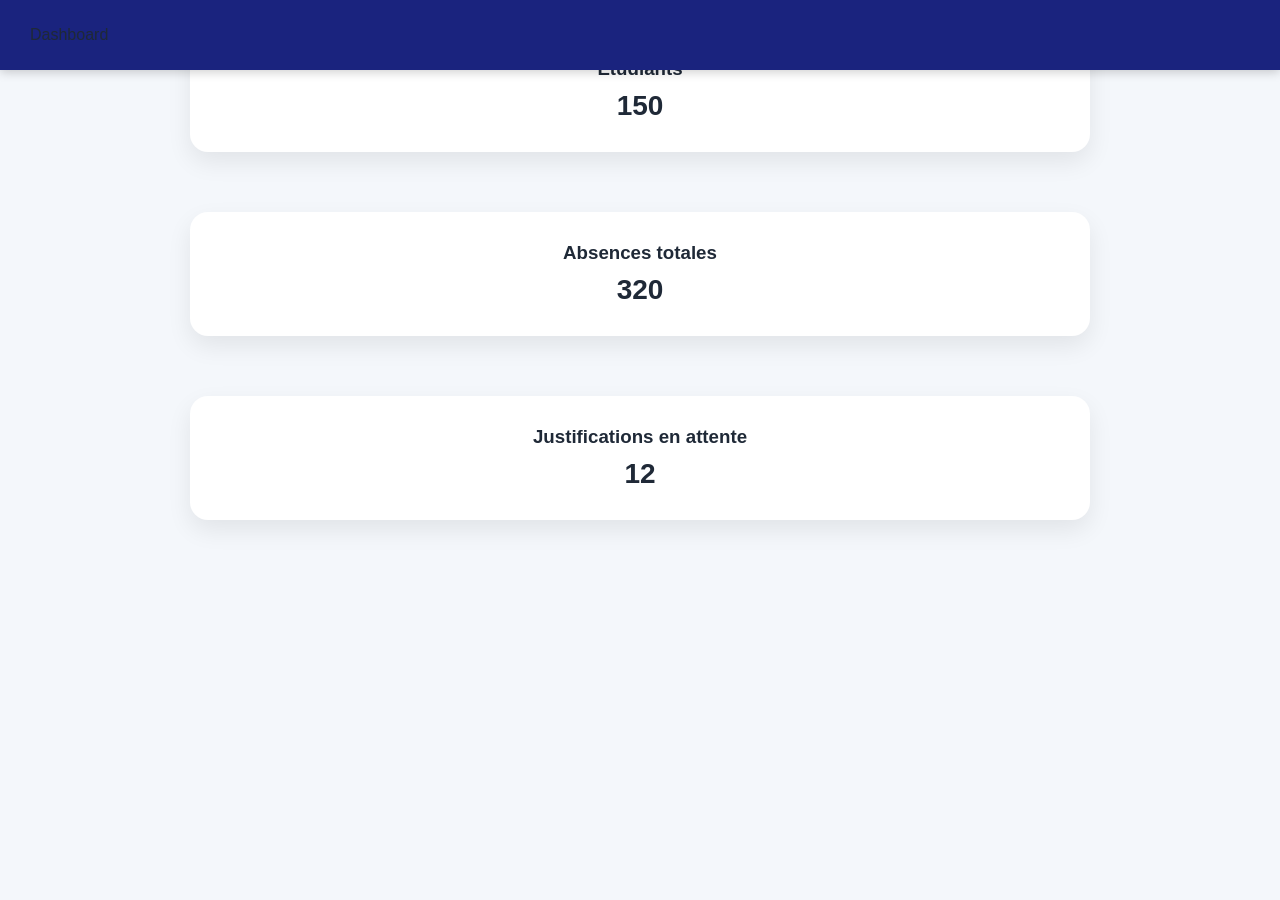
<file: dashboard.html>
<!DOCTYPE html>
<html lang="fr">
<head>
    <meta charset="UTF-8">
    <title>Dashboard – Gestion des Absences</title>
    <link rel="stylesheet" href="style.css">
</head>

<body>

<nav class="navbar">
    <div class="logo">Dashboard</div>
</nav>

<section class="hero">

<div class="hero-content">

<h1>Tableau de Bord</h1>

<div style="display:flex; gap:30px; flex-wrap:wrap; justify-content:center;">

<div class="card">
<h3>Étudiants</h3>
<p>150</p>
</div>

<div class="card">
<h3>Absences totales</h3>
<p>320</p>
</div>

<div class="card">
<h3>Justifications en attente</h3>
<p>12</p>
</div>

</div>

</div>

</section>

</body>
</html>
</file>
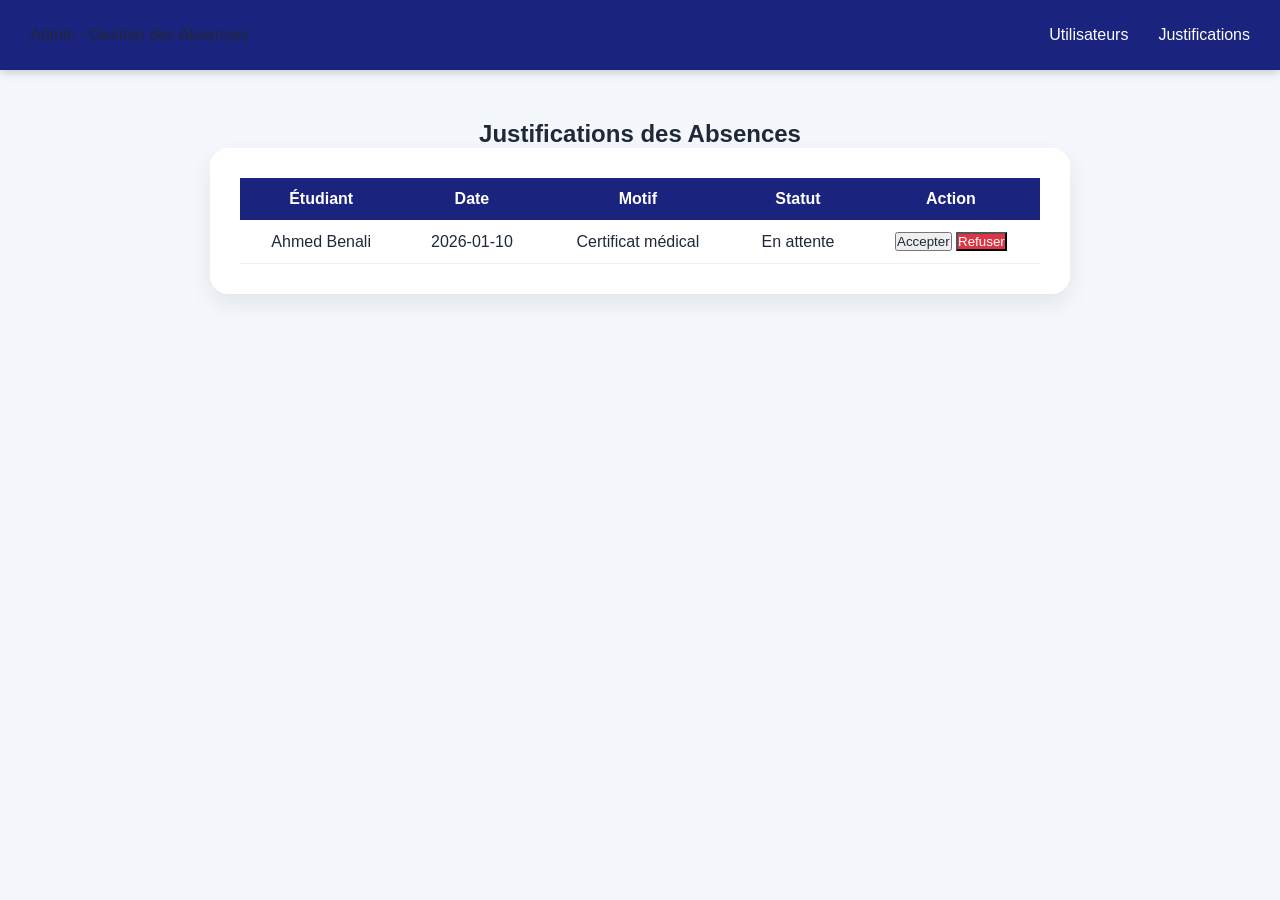
<file: justifications.html>
<!DOCTYPE html>
<html lang="fr">
<head>
<meta charset="UTF-8">
<title>Justifications</title>
<link rel="stylesheet" href="style.css">
</head>

<body>

<nav class="navbar">
<div>Admin - Gestion des Absences</div>
 <link rel="stylesheet" href="style.css">
<ul>

<li><a href="manage-users.html">Utilisateurs</a></li>
<li><a href="justifications.html">Justifications</a></li>
</ul>
</nav>
<div class="page-container">

<h2 class="page-title">Justifications des Absences</h2>

<div class="card">

<table class="table">
<tr>
<th>Étudiant</th>
<th>Date</th>
<th>Motif</th>
<th>Statut</th>
<th>Action</th>
</tr>

<tr>
<td>Ahmed Benali</td>
<td>2026-01-10</td>
<td>Certificat médical</td>
<td>En attente</td>
<td>
<button class="btn primary">Accepter</button>
<button class="btn" style="background:#dc3545;color:white;">Refuser</button>
</td>
</tr>

</table>

</div>

</div>

</body>
</html>
</file>
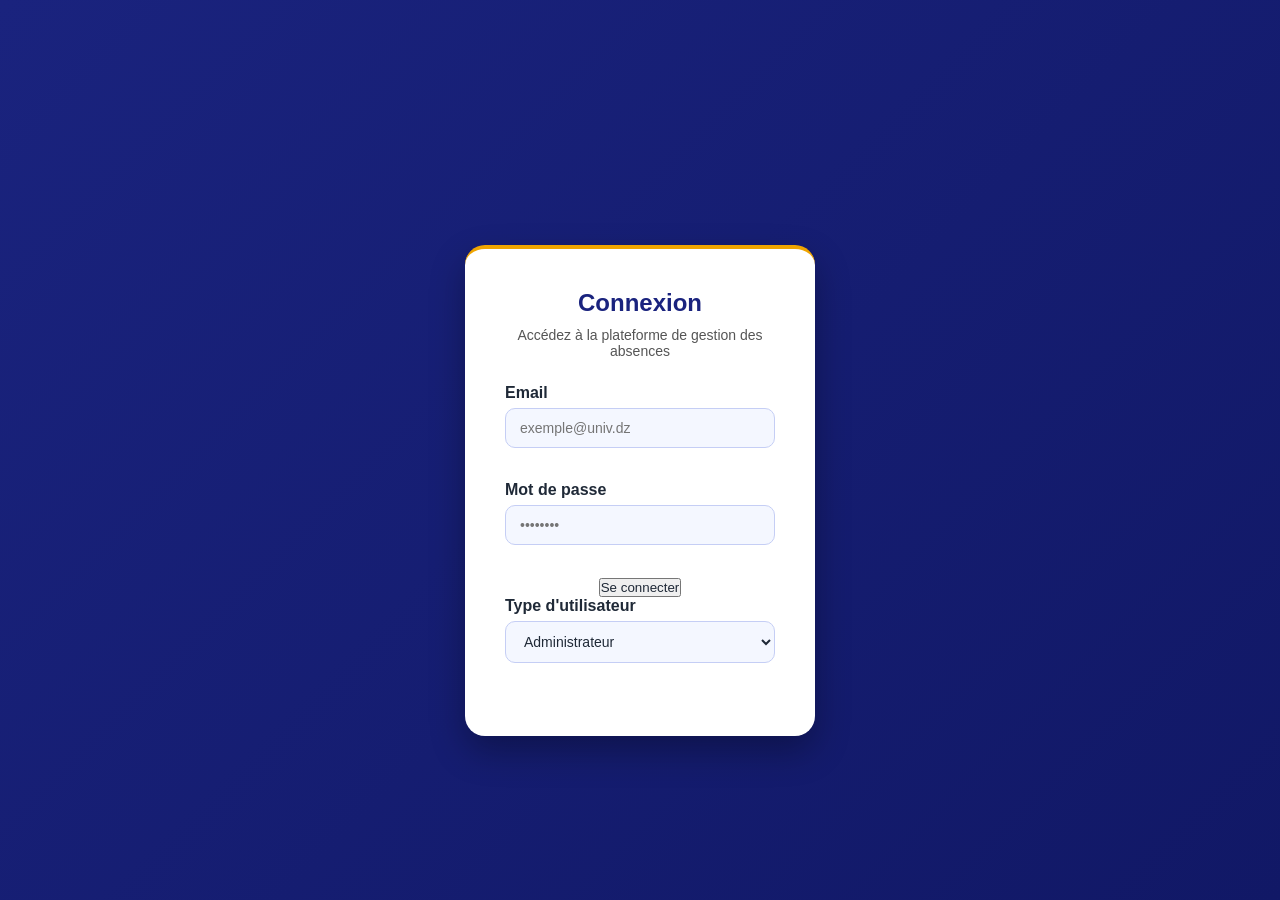
<file: login.html>
<!DOCTYPE html>
<html lang="fr">
<head>
    <meta charset="UTF-8">
    <title>Connexion | Gestion des Absences</title>
    <link rel="stylesheet" href="style.css">
</head>

<body class="login-body">

    <div class="login-container">

        <div class="login-card">

            <h2>Connexion</h2>
            <p class="subtitle">Accédez à la plateforme de gestion des absences</p>

            <form action="#" method="POST">

                <div class="form-group">
                    <label>Email</label>
                    <input type="email" placeholder="exemple@univ.dz" required>
                </div>

                <div class="form-group">
                    <label>Mot de passe</label>
                    <input type="password" placeholder="••••••••" required>
                </div>

                <button type="submit" class="btn primary">
                    Se connecter
                </button>
                 <div class="form-group">
<label>Type d'utilisateur</label>
<select>
<option>Administrateur</option>
<option>Étudiant</option>
<option>Professeur</option>
</select>
</div>
            </form>

        </div>

    </div>

</body>
</html>
</file>
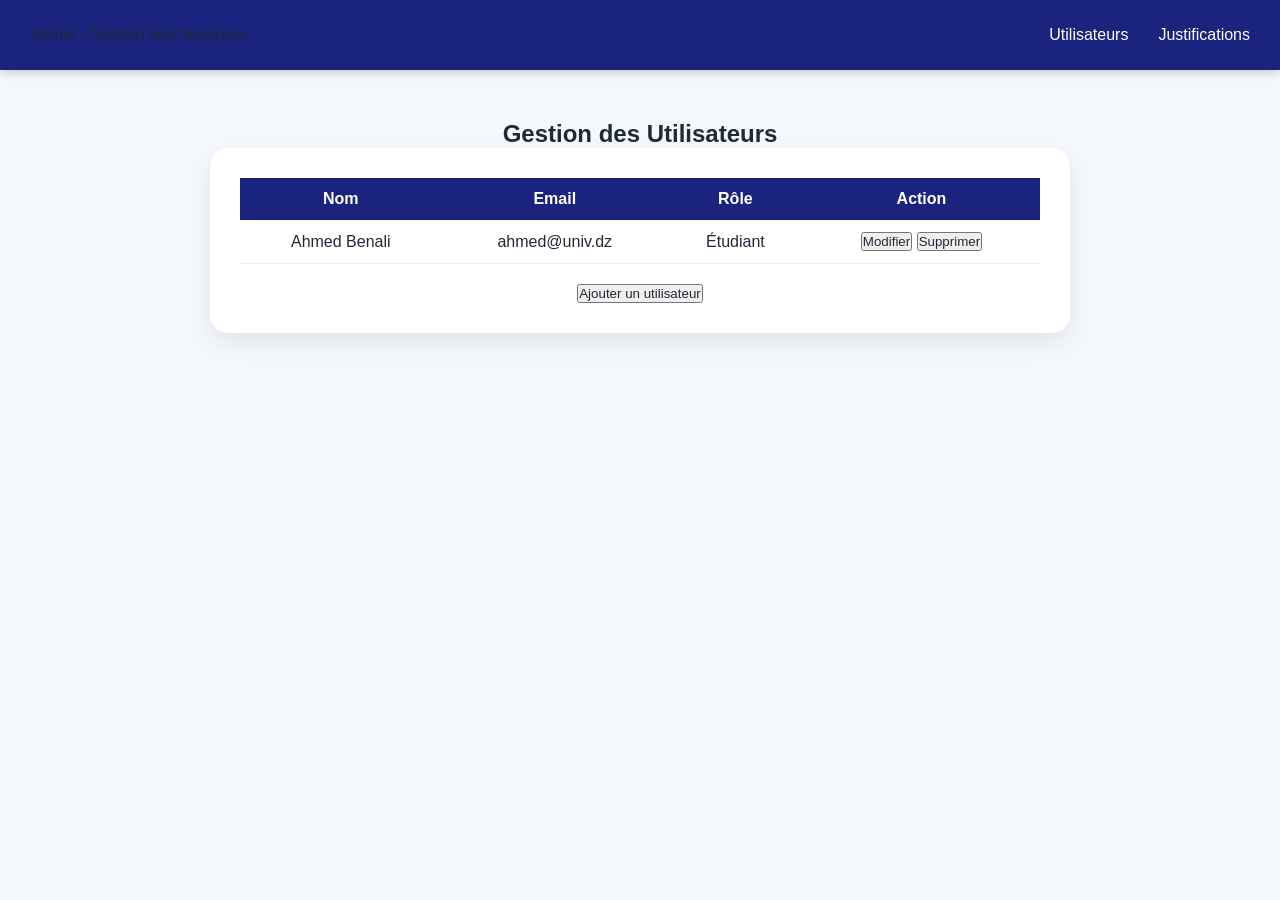
<file: manage-users.html>
<!DOCTYPE html>
<html lang="fr">
<head>
<meta charset="UTF-8">
<title>Gestion des Utilisateurs</title>
<link rel="stylesheet" href="style.css">
</head>

<body>

<nav class="navbar">
<div>Admin - Gestion des Absences</div>
<ul>

<li><a href="manage-users.html">Utilisateurs</a></li>
<li><a href="justifications.html">Justifications</a></li>
</ul>
</nav>

<div class="page-container">

<h2 class="page-title">Gestion des Utilisateurs</h2>

<div class="card center-card">

<table class="table">
<tr>
<th>Nom</th>
<th>Email</th>
<th>Rôle</th>
<th>Action</th>
</tr>

<tr>
<td>Ahmed Benali</td>
<td>ahmed@univ.dz</td>
<td>Étudiant</td>
<td>
<button class="btn primary">Modifier</button>
<button class="btn delete-btn">Supprimer</button>
</td>
</tr>

</table>

<button class="btn primary" style="margin-top:20px;">
Ajouter un utilisateur
</button>

</div>

</div>

</body>
</html>
</file>
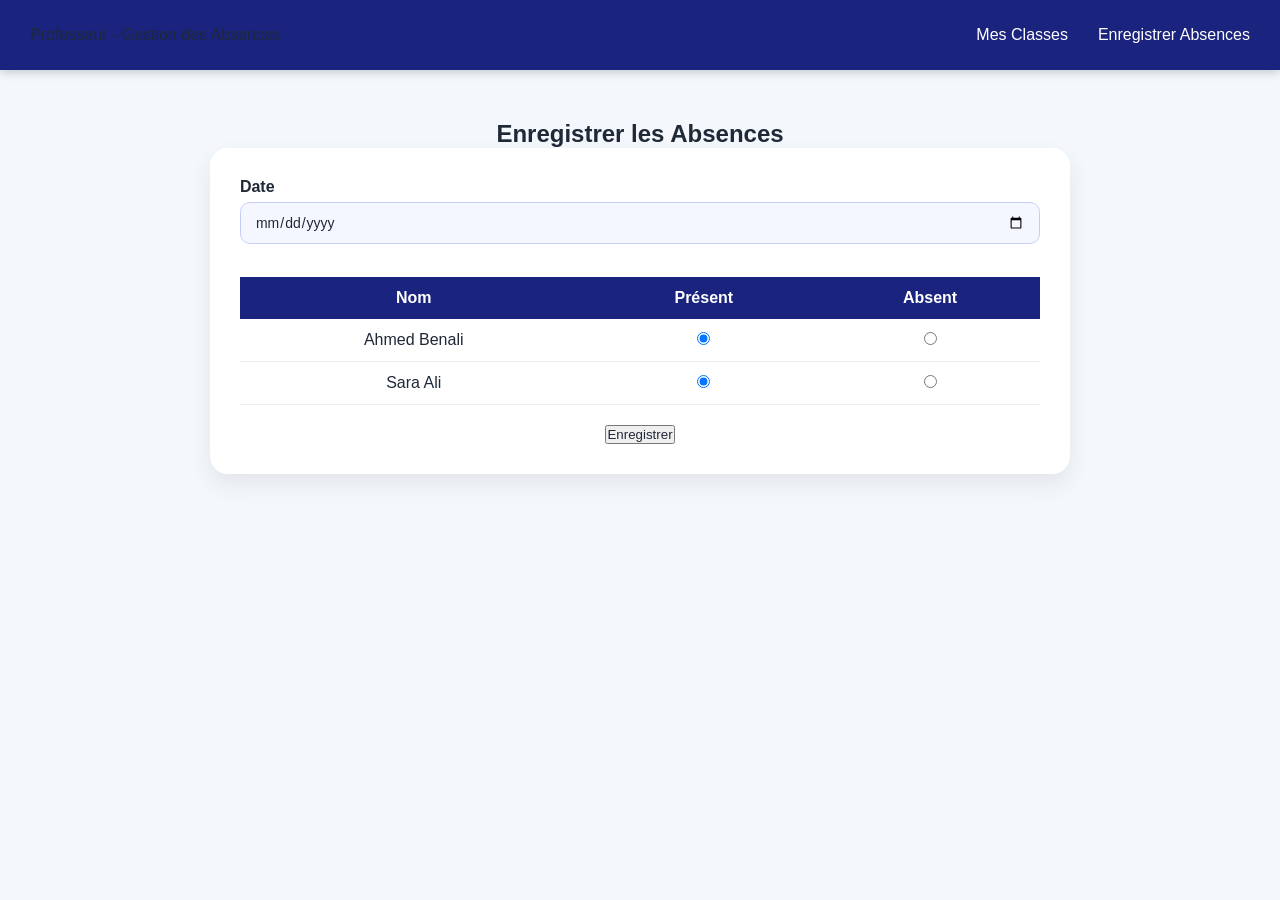
<file: mark-absences.html>
<!DOCTYPE html>
<html lang="fr">
<head>
<meta charset="UTF-8">
<title>Enregistrer les Absences</title>
<link rel="stylesheet" href="style.css">
</head>

<body>

<nav class="navbar">
<div>Professeur - Gestion des Absences</div>
<ul>
<li><a href="prof-dashboard.html">Mes Classes</a></li>
<li><a href="mark-absences.html">Enregistrer Absences</a></li>
</ul>
</nav>

<div class="page-container">

<h2 class="page-title">Enregistrer les Absences</h2>

<div class="card center-card">

<form>

<div class="form-group">
<label>Date</label>
<input type="date" required>
</div>

<table class="table">
<tr>
<th>Nom</th>
<th>Présent</th>
<th>Absent</th>
</tr>

<tr>
<td>Ahmed Benali</td>
<td><input type="radio" name="ahmed" checked></td>
<td><input type="radio" name="ahmed"></td>
</tr>

<tr>
<td>Sara Ali</td>
<td><input type="radio" name="sara" checked></td>
<td><input type="radio" name="sara"></td>
</tr>
</table>

<button class="btn primary" style="margin-top:20px;">
Enregistrer
</button>

</form>

</div>

</div>

</body>
</html>
</file>
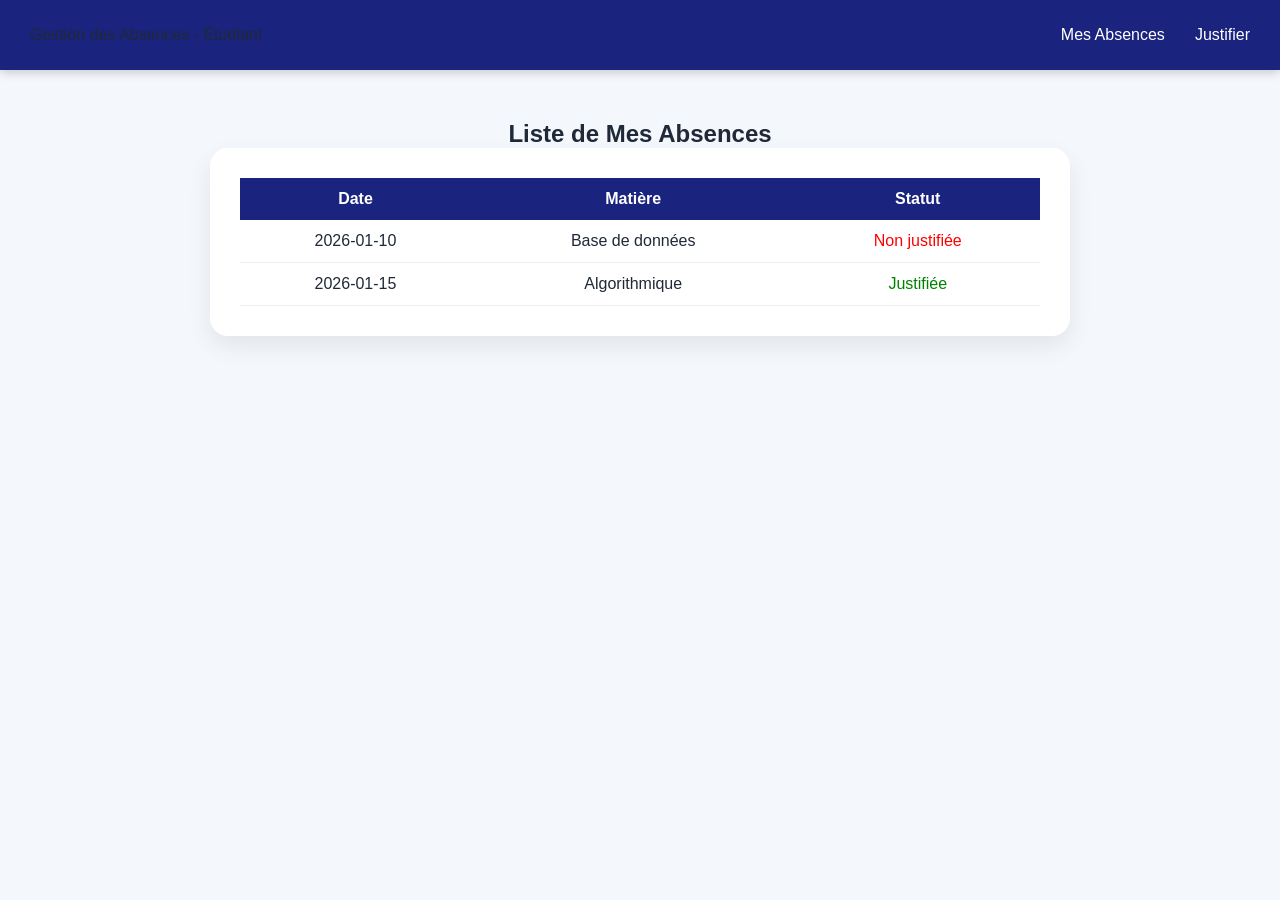
<file: student-absences.html>
<!DOCTYPE html>
<html lang="fr">
<head>
<meta charset="UTF-8">
<title>Mes Absences</title>
<link rel="stylesheet" href="style.css">
</head>

<body>

<nav class="navbar">
    <div>Gestion des Absences - Étudiant</div>
    <ul>
        
        <li><a href="student-absences.html">Mes Absences</a></li>
        <li><a href="upload-justification.html">Justifier</a></li>
    </ul>
</nav>

<div class="page-container">

<h2 class="page-title">Liste de Mes Absences</h2>

<div class="card">
<table class="table">

<tr>
<th>Date</th>
<th>Matière</th>
<th>Statut</th>
</tr>

<tr>
<td>2026-01-10</td>
<td>Base de données</td>
<td style="color:red;">Non justifiée</td>
</tr>

<tr>
<td>2026-01-15</td>
<td>Algorithmique</td>
<td style="color:green;">Justifiée</td>
</tr>

</table>
</div>

</div>

</body>
</html>
</file>
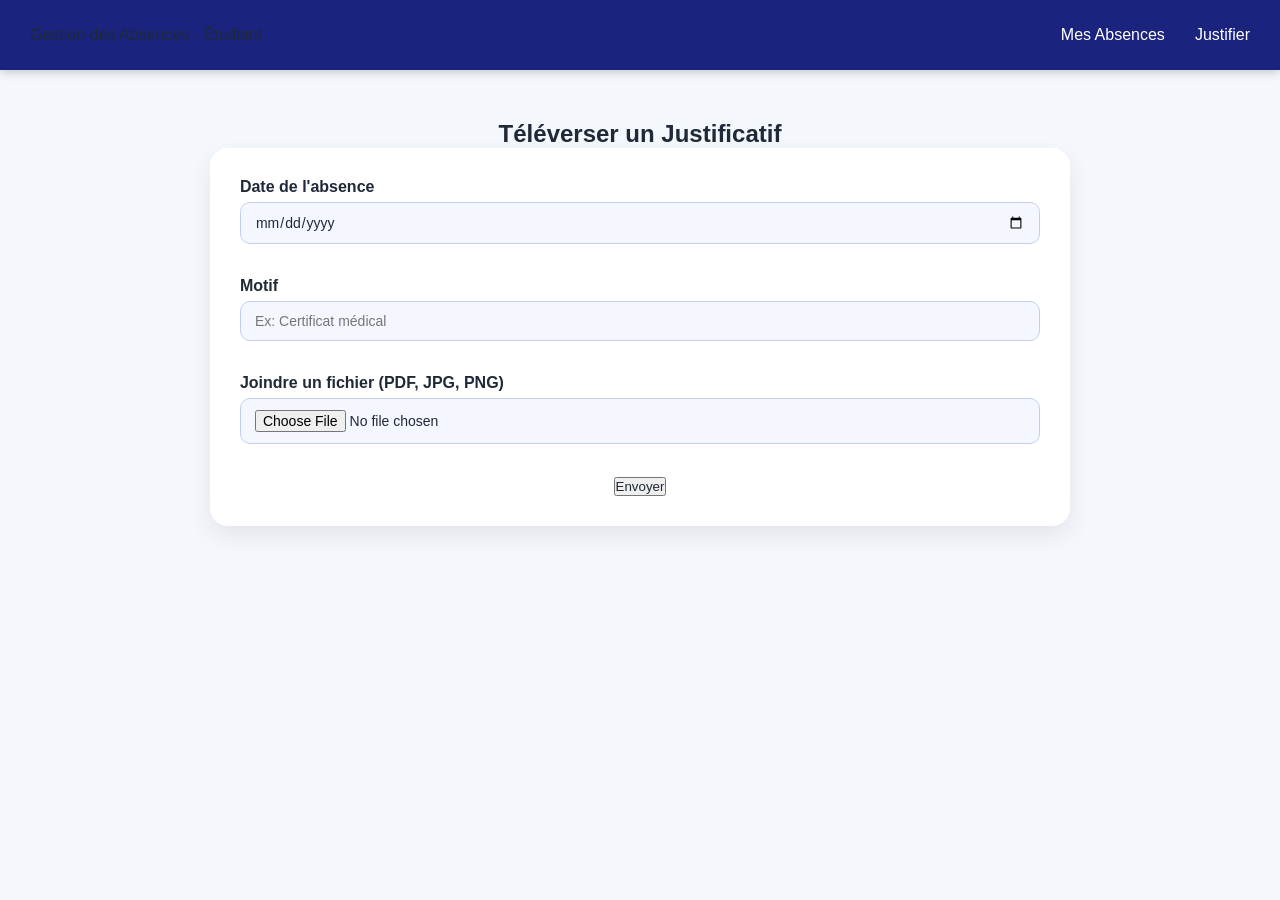
<file: upload-justification.html>
<!DOCTYPE html>
<html lang="fr">
<head>
<meta charset="UTF-8">
<title>Justifier une Absence</title>
<link rel="stylesheet" href="style.css">
</head>

<body>

<nav class="navbar">
    <div>Gestion des Absences - Étudiant</div>
    <ul>
        
        <li><a href="student-absences.html">Mes Absences</a></li>
        <li><a href="upload-justification.html">Justifier</a></li>
    </ul>
</nav>

<div class="page-container">

<h2 class="page-title">Téléverser un Justificatif</h2>

<div class="card">

<form enctype="multipart/form-data">

<div class="form-group">
<label>Date de l'absence</label>
<input type="date" required>
</div>

<div class="form-group">
<label>Motif</label>
<input type="text" placeholder="Ex: Certificat médical" required>
</div>

<div class="form-group">
<label>Joindre un fichier (PDF, JPG, PNG)</label>
<input type="file" accept=".pdf,.jpg,.png" required>
</div>

<button class="btn primary">Envoyer</button>

</form>

</div>

</div>

</body>
</html>
</file>
<file: style.css>
/* ===================================================== */
/* ================== GLOBAL VARIABLES ================= */
/* ===================================================== */
/* تستعمل في جميع الصفحات */
:root {
    --primary:#1e3c72;
    --secondary:#2a5298;
    --accent:#ffb703;
    --white:#ffffff;
    --dark:#0f172a;
    --shadow:0 12px 30px rgba(0,0,0,0.15);
}


/* ===================================================== */
/* ================== GLOBAL STYLES ==================== */
/* ===================================================== */
/* يطبق على كامل الموقع */
* {
    box-sizing: border-box;
    margin: 0;
    padding: 0;
    font-family: 'Segoe UI', Tahoma, sans-serif;
    color: #1f2937;
    scroll-behavior: smooth;
}

body {
    background: #f4f7fb;
    overflow-x: hidden;
}


/* ===================================================== */
/* ================== NAVBAR (كل الصفحات) ============== */
/* ===================================================== */
.navbar {
    position: fixed;
    top: 0;
    width: 100%;
    height: 70px;
    background: var(--primary);
    display: flex;
    align-items: center;
    justify-content: space-between;
    padding: 0 60px;
    color: var(--white);
    z-index: 100;
}

.navbar ul {
    list-style: none;
    display: flex;
    gap: 30px;
}

.navbar a {
    text-decoration: none;
    color: var(--white);
    font-weight: 500;
}


/* ===================================================== */
/* ================== HOME PAGE (index.html) =========== */
/* ===================================================== */
/* خاص بصفحة الاستقبال فقط */

.home-hero {
    width: 100%;
    height: 100vh;
    position: relative;
    display: flex;
    justify-content: center;
    align-items: center;
    text-align: center;
    background: url("images/university1.jpg") center/cover no-repeat;
    overflow: hidden;
}

.home-hero::before {
    content: "";
    position: absolute;
    inset: 0;
    background: rgba(0, 60, 150, 0.5);
    backdrop-filter: blur(6px);
    z-index: 1;
}

.home-hero .hero-content {
    position: relative;
    z-index: 2;
    max-width: 800px;
    color: #e9f0ef;
}

.home-hero .hero-content h1 {
    font-size: 48px;
    font-weight: 900;
    margin-bottom: 20px;
}

.home-hero .hero-content p {
    font-size: 20px;
    margin-bottom: 30px;
}

.home-hero .btn-dashboard {
    padding: 14px 36px;
    border-radius: 8px;
    background-color: var(--primary);
    color: #fff;
    border: none;
    cursor: pointer;
}

/* دوائر متحركة خاصة بالـHome */
.home-hero .circle {
    position: absolute;
    border-radius: 50%;
    opacity: 0.2;
    animation: float 20s linear infinite;
}

@keyframes float {
    0% { transform: translateY(0) translateX(0) rotate(0deg); }
    50% { transform: translateY(-50px) translateX(30px) rotate(180deg); }
    100% { transform: translateY(0) translateX(0) rotate(360deg); }
}


/* ===================================================== */
/* ================== DASHBOARD PAGES ================== */
/* ===================================================== */
/* admin-dashboard.php */
/* prof-dashboard.php */
/* student-dashboard.php */

.page-container {
    padding: 120px 8%;
    min-height: 100vh;
    display: flex;
    flex-direction: column;
    align-items: center;
}

/* الكروت في الداشبورد */
.card {
    background: white;
    padding: 30px;
    border-radius: 18px;
    box-shadow: 0 10px 25px rgba(0,0,0,0.08);
    margin-bottom: 30px;
    width: 80%;
    max-width: 900px;
    text-align: center;
}

.card h3 {
    margin-bottom: 10px;
}

.card p {
    font-size: 28px;
    font-weight: bold;
}


/* ===================================================== */
/* ================== FORMS (Ajouter / Upload) ========= */
/* ===================================================== */
/* 
- add-student.php
- add-teacher.php
- mark-absences.php
- upload-justification.php
*/

.form-group {
    margin-bottom: 18px;
    text-align: left;
}

.form-group label {
    display: block;
    font-weight: 600;
    margin-bottom: 6px;
}

.form-group input,
.form-group select {
    width: 100%;
    padding: 10px;
    border-radius: 10px;
    border: 1px solid #ccc;
}


/* ===================================================== */
/* ================== TABLES PAGES ===================== */
/* ===================================================== */
/* 
- manage-users.php
- justifications.php
- student-absences.php
*/

.table {
    width: 100%;
    border-collapse: collapse;
}

.table th {
    background: var(--primary);
    color: white;
    padding: 12px;
}

.table td {
    padding: 12px;
    border-bottom: 1px solid #eee;
    text-align: center;
}

.table tr:hover {
    background: #f0f4ff;
}


/* ================== LOGIN PAGE COMPLETE ======================= */

:root {
  --primary: #1a237e;
  --gold:    #f0a500;
}

.login-body {
  display: flex;
  justify-content: center;
  align-items: center;
  height: 100vh;
  background: linear-gradient(135deg, #1a237e, #111866);
}

.login-container {
  width: 100%;
  display: flex;
  justify-content: center;
}

.login-card {
  background: white;
  padding: 40px;
  width: 350px;
  border-radius: 20px;
  border-top: 4px solid var(--gold);
  box-shadow: 0 15px 35px rgba(0,0,0,0.3);
  text-align: center;
}

.login-card h2 {
  margin-bottom: 10px;
  color: var(--primary);
}

.subtitle {
  font-size: 14px;
  color: #555;
  margin-bottom: 25px;
}

.form-group input,
.form-group select {
  width: 100%;
  padding: 11px 14px;
  background: #f4f7ff;
  border: 1.5px solid #c5cef5;
  border-radius: 10px;
  font-size: 14px;
  outline: none;
  margin-bottom: 15px;
}

.form-group input:focus,
.form-group select:focus {
  border-color: var(--primary);
  box-shadow: 0 0 0 3px rgba(26,35,126,0.1);
}

.btn-login {
  width: 100%;
  padding: 12px;
  border-radius: 30px;
  border: none;
  font-weight: 600;
  cursor: pointer;
  background: var(--gold);
  color: var(--primary);
}

.btn-login:hover {
  background: #e09600;
  transform: translateY(-2px);
}

.error {
  color: red;
  margin-bottom: 10px;
}
/* ── Navbar ── */
.navbar {
  display: flex;
  justify-content: space-between;
  align-items: center;
  background: var(--primary);
  padding: 12px 30px;
  position: fixed;
  top: 0;
  width: 100%;
  z-index: 100;
  box-shadow: 0 2px 10px rgba(0,0,0,0.2);
}

.navbar-brand {
  display: flex;
  align-items: center;
  gap: 12px;
  text-decoration: none;
}

.navbar-brand img {
  width: 55px;
  height: 55px;
  border-radius: 50%;
  border: 2px solid var(--gold);
  object-fit: cover;
}

.navbar-brand-text {
  text-align: right;
  color: white;
  line-height: 1.4;
}

.navbar-brand-text span {
  display: block;
}

.navbar-brand-text .univ-ar {
  font-size: 15px;
  font-weight: 700;
  color: var(--gold);
}

.navbar-brand-text .univ-fr {
  font-size: 12px;
  font-weight: 400;
  color: rgba(255,255,255,0.85);
} .login-body {
  padding-top: 80px;
}
</file>
